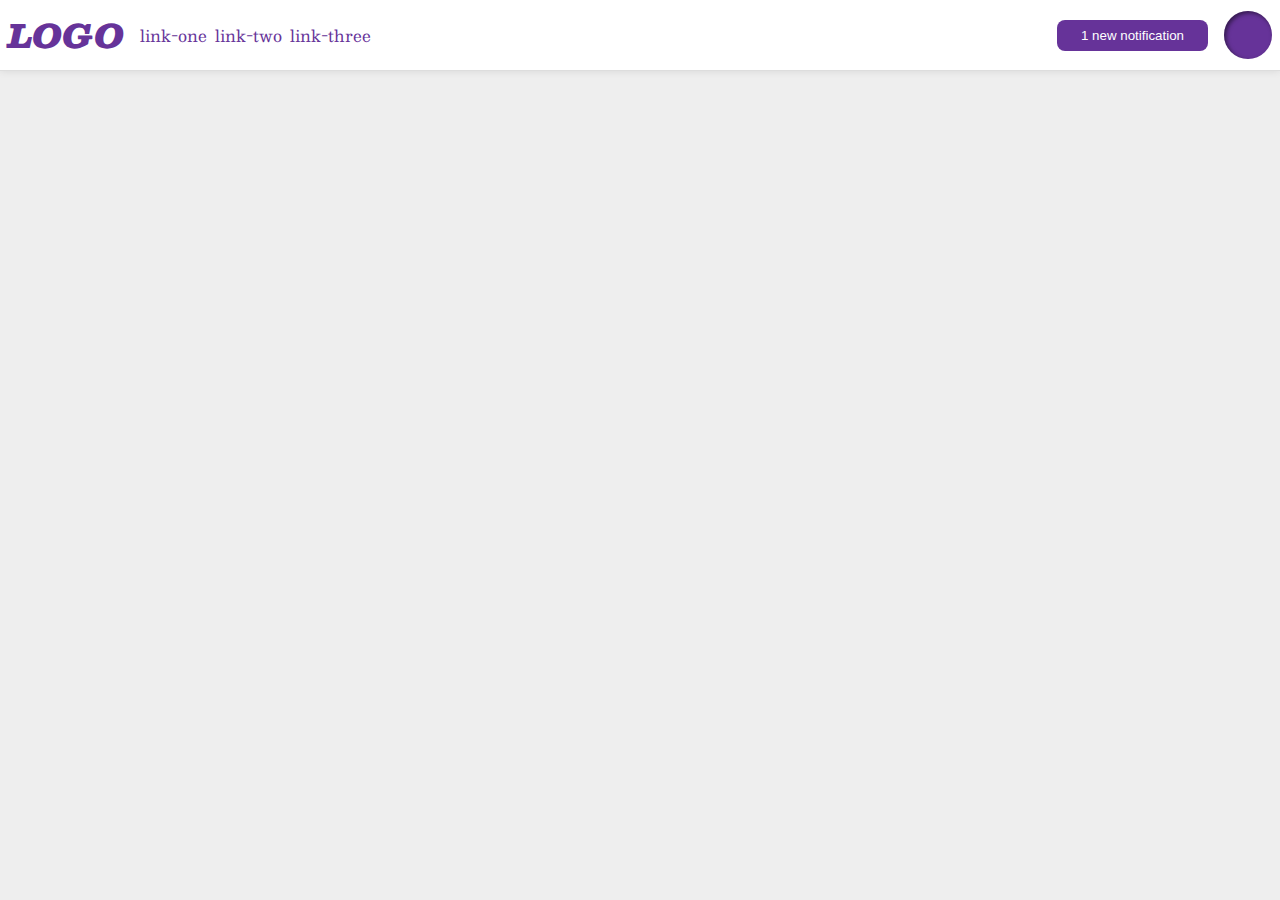
<file: foundations/flex/03-flex-header-2/index.html>
<!DOCTYPE html>
<html lang="en">
  <head>
    <meta charset="UTF-8" />
    <meta http-equiv="X-UA-Compatible" content="IE=edge" />
    <meta name="viewport" content="width=device-width, initial-scale=1.0" />
    <title>Flex Header 2</title>
    <link rel="stylesheet" href="style.css" />
  </head>
  <body>
    <div class="header">
      <div class="left">
        <div class="logo">LOGO</div>
        <ul class="links">
          <li><a href="https://google.com">link-one</a></li>
          <li><a href="https://google.com">link-two</a></li>
          <li><a href="https://google.com">link-three</a></li>
        </ul>
      </div>
      <div class="right">
        <button class="notifications">1 new notification</button>
        <div class="profile-image"></div>
      </div>
    </div>
  </body>
</html>
</file>
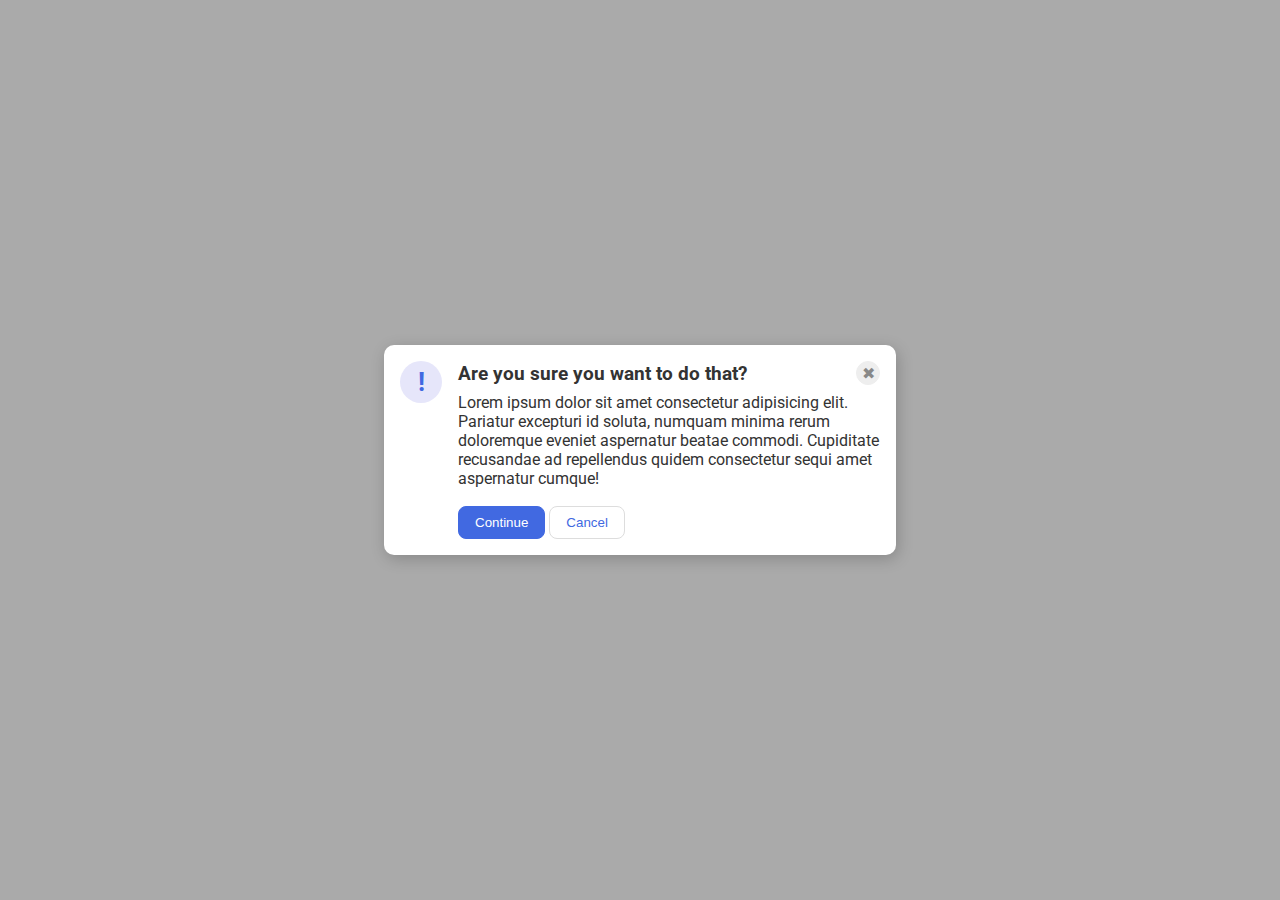
<file: foundations/flex/05-flex-modal/index.html>
<!DOCTYPE html>
<html lang="en">
  <head>
    <meta charset="UTF-8" />
    <meta http-equiv="X-UA-Compatible" content="IE=edge" />
    <meta name="viewport" content="width=device-width, initial-scale=1.0" />
    <link rel="stylesheet" href="style.css" />
    <title>Modal</title>
  </head>
  <body>
    <div class="modal">
      <div class="icon">!</div>
      <div class="container">
        <div class="header">
          Are you sure you want to do that?
          <button class="close-button">✖</button>
        </div>
        <div class="text">
          Lorem ipsum dolor sit amet consectetur adipisicing elit. Pariatur
          excepturi id soluta, numquam minima rerum doloremque eveniet
          aspernatur beatae commodi. Cupiditate recusandae ad repellendus quidem
          consectetur sequi amet aspernatur cumque!
        </div>
        <button class="continue">Continue</button>
        <button class="cancel">Cancel</button>
      </div>
    </div>
  </body>
</html>
</file>
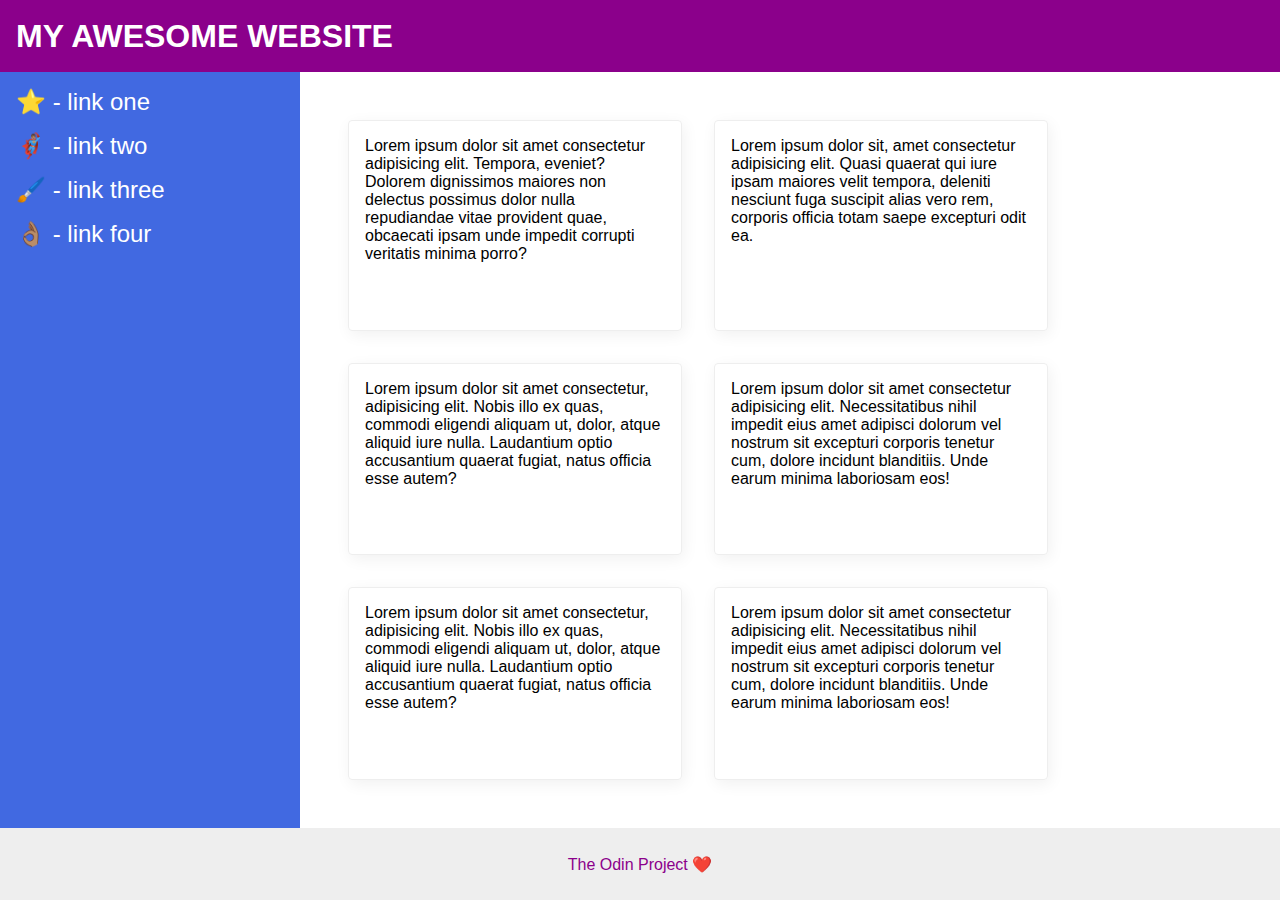
<file: foundations/flex/07-flex-layout-2/index.html>
<!DOCTYPE html>
<html lang="en">
  <head>
    <meta charset="UTF-8" />
    <meta http-equiv="X-UA-Compatible" content="IE=edge" />
    <meta name="viewport" content="width=device-width, initial-scale=1.0" />
    <title>The Holy Grail</title>
    <link rel="stylesheet" href="style.css" />
  </head>
  <body>
    <div class="header">MY AWESOME WEBSITE</div>
    <div class="content">
      <div class="sidebar">
        <ul>
          <li><a href="#">⭐ - link one</a></li>
          <li><a href="#">🦸🏽‍♂️ - link two</a></li>
          <li><a href="#">🖌️ - link three</a></li>
          <li><a href="#">👌🏽 - link four</a></li>
        </ul>
      </div>
      <div class="cards">
        <div class="card">
          Lorem ipsum dolor sit amet consectetur adipisicing elit. Tempora,
          eveniet? Dolorem dignissimos maiores non delectus possimus dolor nulla
          repudiandae vitae provident quae, obcaecati ipsam unde impedit
          corrupti veritatis minima porro?
        </div>
        <div class="card">
          Lorem ipsum dolor sit, amet consectetur adipisicing elit. Quasi
          quaerat qui iure ipsam maiores velit tempora, deleniti nesciunt fuga
          suscipit alias vero rem, corporis officia totam saepe excepturi odit
          ea.
        </div>
        <div class="card">
          Lorem ipsum dolor sit amet consectetur, adipisicing elit. Nobis illo
          ex quas, commodi eligendi aliquam ut, dolor, atque aliquid iure nulla.
          Laudantium optio accusantium quaerat fugiat, natus officia esse autem?
        </div>
        <div class="card">
          Lorem ipsum dolor sit amet consectetur adipisicing elit.
          Necessitatibus nihil impedit eius amet adipisci dolorum vel nostrum
          sit excepturi corporis tenetur cum, dolore incidunt blanditiis. Unde
          earum minima laboriosam eos!
        </div>
        <div class="card">
          Lorem ipsum dolor sit amet consectetur, adipisicing elit. Nobis illo
          ex quas, commodi eligendi aliquam ut, dolor, atque aliquid iure nulla.
          Laudantium optio accusantium quaerat fugiat, natus officia esse autem?
        </div>
        <div class="card">
          Lorem ipsum dolor sit amet consectetur adipisicing elit.
          Necessitatibus nihil impedit eius amet adipisci dolorum vel nostrum
          sit excepturi corporis tenetur cum, dolore incidunt blanditiis. Unde
          earum minima laboriosam eos!
        </div>
      </div>
    </div>
    <div class="footer">The Odin Project ❤️</div>
  </body>
</html>
</file>
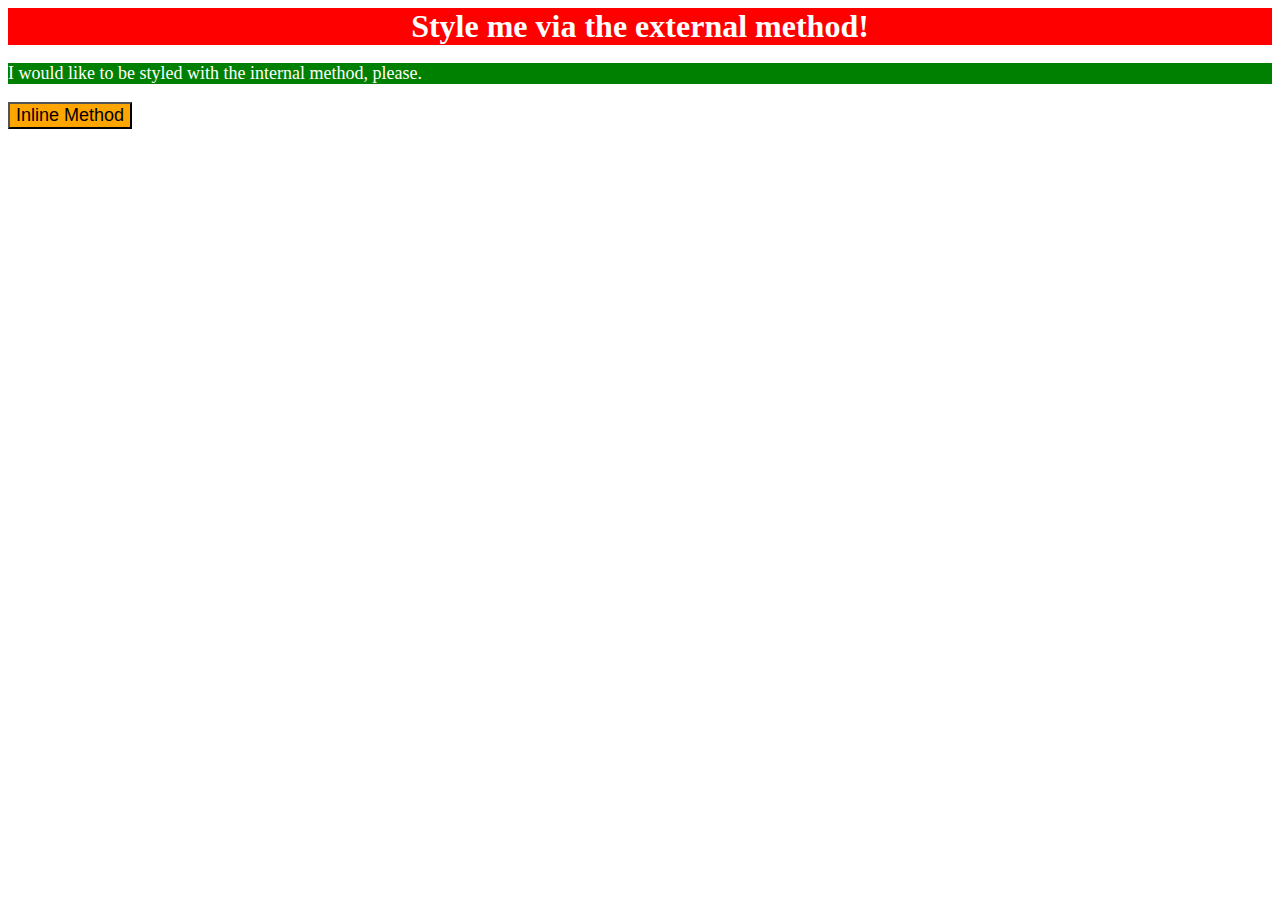
<file: foundations/intro-to-css/01-css-methods/index.html>
<!DOCTYPE html>
<html lang="en">
  <head>
    <meta charset="UTF-8" />
    <meta http-equiv="X-UA-Compatible" content="IE=edge" />
    <meta name="viewport" content="width=device-width, initial-scale=1.0" />
    <title>Methods for Adding CSS</title>
    <link rel="stylesheet" href="style.css" />
    <style>
      p {
        background-color: green;
        color: white;
        font-size: 18px;
      }
    </style>
  </head>
  <body>
    <div>Style me via the external method!</div>
    <p>I would like to be styled with the internal method, please.</p>
    <button style="background-color: orange; font-size: 18px">
      Inline Method
    </button>
  </body>
</html>
</file>
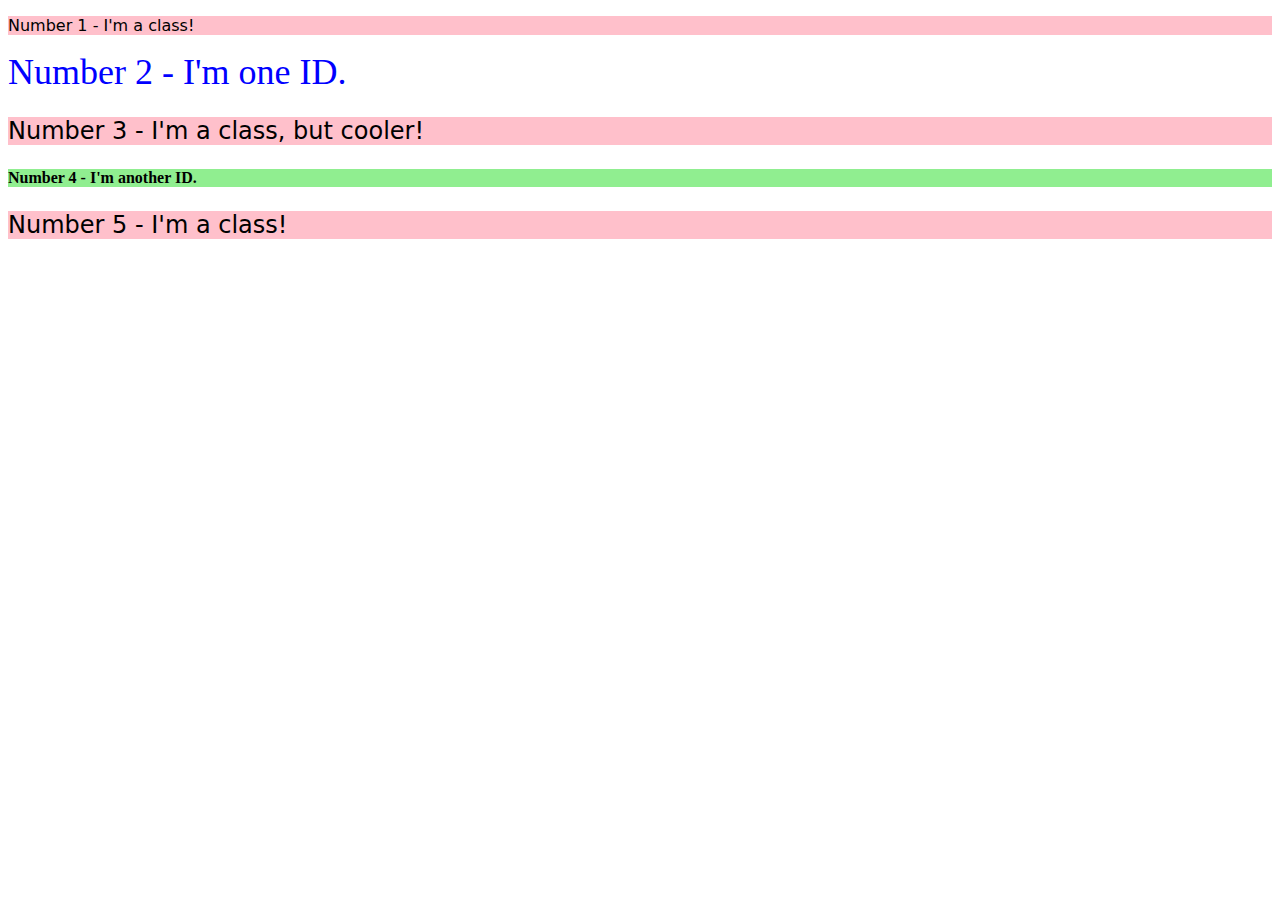
<file: foundations/intro-to-css/02-class-id-selectors/index.html>
<!DOCTYPE html>
<html lang="en">
  <head>
    <meta charset="UTF-8" />
    <meta http-equiv="X-UA-Compatible" content="IE=edge" />
    <meta name="viewport" content="width=device-width, initial-scale=1.0" />
    <title>Class and ID Selectors</title>
    <link rel="stylesheet" href="style.css" />
  </head>
  <body>
    <p class="odd">Number 1 - I'm a class!</p>
    <div id="second">Number 2 - I'm one ID.</div>
    <p class="odd fontsize">Number 3 - I'm a class, but cooler!</p>
    <div id="fourth">Number 4 - I'm another ID.</div>
    <p class="odd fontsize">Number 5 - I'm a class!</p>
  </body>
</html>
</file>
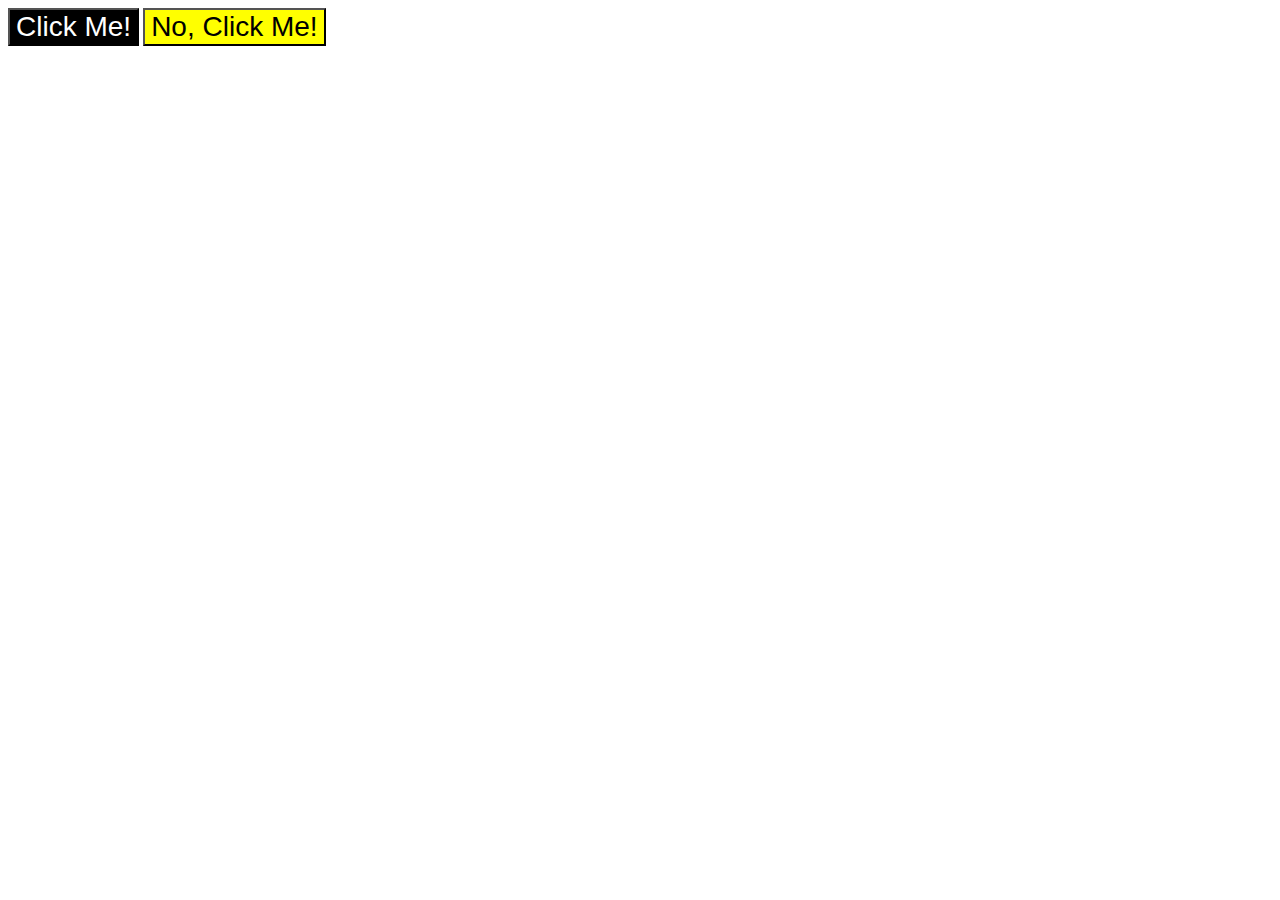
<file: foundations/intro-to-css/03-grouping-selectors/index.html>
<!DOCTYPE html>
<html lang="en">
  <head>
    <meta charset="UTF-8" />
    <meta http-equiv="X-UA-Compatible" content="IE=edge" />
    <meta name="viewport" content="width=device-width, initial-scale=1.0" />
    <title>Grouping Selectors</title>
    <link rel="stylesheet" href="style.css" />
  </head>
  <body>
    <button class="btn1">Click Me!</button>
    <button class="btn2">No, Click Me!</button>
  </body>
</html>
</file>
<file: foundations/flex/03-flex-header-2/style.css>
/* this is some magical font-importing.  
you'll learn about it later. */
@import url("https://fonts.googleapis.com/css2?family=Besley:ital,wght@0,400;1,900&display=swap");

body {
  margin: 0;
  background: #eee;
  font-family: Besley, serif;
}

.header {
  background: white;
  border-bottom: 1px solid #ddd;
  box-shadow: 0 0 8px rgba(0, 0, 0, 0.1);
  display: flex;
  justify-content: space-between;
  padding: 8px;
}

.profile-image {
  background: rebeccapurple;
  box-shadow: inset 2px 2px 4px rgba(0, 0, 0, 0.5);
  border-radius: 50%;
  width: 48px;
  height: 48px;
}
.left,
.right {
  display: flex;
  align-items: center;
  gap: 16px;
}
.logo {
  color: rebeccapurple;
  font-size: 32px;
  font-weight: 900;
  font-style: italic;
}

button {
  border: none;
  border-radius: 8px;
  background: rebeccapurple;
  color: white;
  padding: 8px 24px;
}

a {
  /* this removes the line under our links */
  text-decoration: none;
  color: rebeccapurple;
}

ul {
  list-style-type: none;
  display: flex;
  margin: 0;
  padding: 0;
  gap: 8px;
}
</file>
<file: foundations/flex/05-flex-modal/style.css>
@import url("https://fonts.googleapis.com/css2?family=Roboto:wght@400;700&display=swap");

html,
body {
  height: 100%;
}

body {
  font-family: Roboto, sans-serif;
  margin: 0;
  background: #aaa;
  color: #333;
  /* I'll give you this one for free lol */
  display: flex;
  align-items: center;
  justify-content: center;
}

.modal {
  background: white;
  width: 480px;
  border-radius: 10px;
  box-shadow: 2px 4px 16px rgba(0, 0, 0, 0.2);
  display: flex;
  gap: 16px;
  padding: 16px;
}
.header {
  display: flex;
  justify-content: space-between;
  align-items: center;
  font-weight: bold;
  font-size: larger;
  margin-bottom: 8px;
}
.icon {
  color: royalblue;
  font-size: 26px;
  font-weight: 700;
  background: lavender;
  width: 42px;
  height: 42px;
  border-radius: 50%;
  display: flex;
  align-items: center;
  justify-content: center;
  flex-shrink: 0;
}
.text{
  margin-bottom: 18px;
}
.close-button {
  background: #eee;
  border-radius: 50%;
  color: #888;
  font-weight: 400;
  font-size: 16px;
  height: 24px;
  width: 24px;
  display: flex;
  align-items: center;
  justify-content: center;
  border: 1px solid #eee;
  padding: 0;
}

button {
  cursor: pointer;
  padding: 8px 16px;
  border-radius: 8px;
}

button.continue {
  background: royalblue;
  border: 1px solid royalblue;
  color: white;
}

button.cancel {
  background: white;
  border: 1px solid #ddd;
  color: royalblue;
}
</file>
<file: foundations/flex/07-flex-layout-2/style.css>
body {
  font-family: -apple-system, BlinkMacSystemFont, "Segoe UI", Roboto, Oxygen,
    Ubuntu, Cantarell, "Open Sans", "Helvetica Neue", sans-serif;
  margin: 0;
  min-height: 100vh;
  display: flex;
  flex-direction: column;
}
.content {
  flex: 1;
  display: flex;
}
.header {
  height: 72px;
  background: darkmagenta;
  color: white;
  font-size: 32px;
  font-weight: 900;
  display: flex;
  align-items: center;
  padding: 0 16px;
}

.footer {
  height: 72px;
  background: #eee;
  color: darkmagenta;
  display: flex;
  align-items: center;
  justify-content: center;
}
.cards {
  padding: 48px;
  display: flex;
  gap: 32px;
  flex-wrap: wrap;
}
.sidebar {
  width: 300px;
  flex-shrink: 0;
  background: royalblue;
  box-sizing: border-box;
  padding: 16px;
}
.sidebar ul {
  list-style: none;
  margin: 0;
  padding: 0;
}
li {
  margin-bottom: 16px;
}
.sidebar ul li a {
  text-decoration: none;
  color: white;
  font-size: 24px;
}

.card {
  border: 1px solid #eee;
  box-shadow: 2px 4px 16px rgba(0, 0, 0, 0.06);
  border-radius: 4px;
  flex-basis: 300px;
  padding: 16px;
}
</file>
<file: foundations/intro-to-css/01-css-methods/style.css>
div {
  background-color: red;
  color: white;
  font-size: 32px;
  text-align: center;
  font-weight: bold;
}
</file>
<file: foundations/intro-to-css/02-class-id-selectors/style.css>
.odd {
  background-color: pink;
  font-family: Verdana, "DejaVu Sans", sans-serif;
}
#second {
  color: blue;
  font-size: 36px;
}
.fontsize {
  font-size: 24px;
}
#fourth {
  background-color: lightgreen;
  font-weight: bold;
}
</file>
<file: foundations/intro-to-css/03-grouping-selectors/style.css>
.btn1,
.btn2 {
  font-size: 28px;
  font-family: Helvetica, "Times New Roman", sans-serif;
}
.btn1 {
  background-color: black;
  color: white;
}
.btn2 {
  background-color: yellow;
}
</file>
